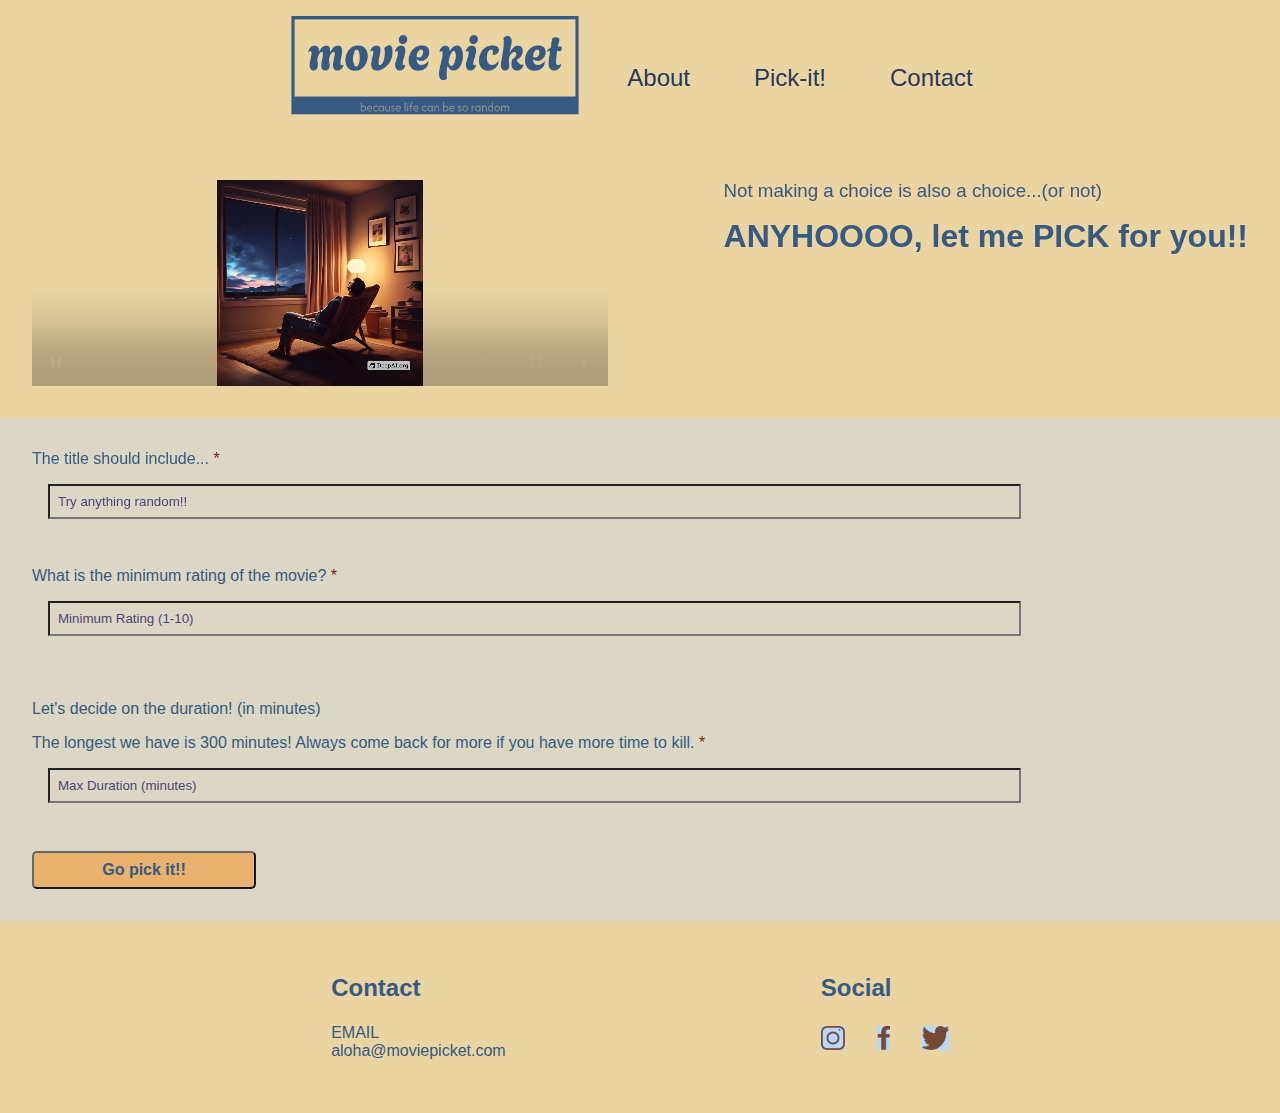
<file: index.html>
<!DOCTYPE html>
<html lang="en">
<head>
    <meta charset="UTF-8">
    <meta name="viewport" content="width=device-width, initial-scale=1.0">
    <title>Movie "P"icket!</title>
    <link rel="stylesheet" href="./styles/styles.css">
    <!-- <script src="main.js" defer></script> -->
</head>
<body>
    <header class="header">
        <nav class="header__navbar">
            <a href="#">
                <img src="./assets/logo2-transparent.png" alt="logo" class="logo" />
            </a>
            <ul class="header__navbar--list">
                <li><a href="./pages/about.html">About</a></li>
                <li><a href="#form">Pick-it!</a></li>
                <li><a href="#contact">Contact</a></li>
            </ul>
        </nav> 
    </header>
    <main class="main">
            <div class="hero">
                <video class="hero__video" autoplay loop muted controls="false">
                    <source src="assets/video.mp4" type="video/mp4">
                    This is supposed to be a video... Unfortunately, your browser does not support it.
                </video>
                <div class="hero__words">
                <h3>Not making a choice is also a choice...(or not)</h3>
                <h1>ANYHOOOO, let me PICK for you!!</h1>
                </div>
            </div> 
            <div>
            <div class="container">
        <section class="form">
                <div>
                    <label for="genre-input" class="form__required form__label">The title should include...</label>
                    <div>
                        <input type="text" id="genre-input" placeholder="Try anything random!!">
                    </div>
                </div>
                <div>
                <label for="rating-input" class="form__label form__required">What is the minimum rating of the movie?</label>
                <input type="text" id="rating-input" placeholder="Minimum Rating (1-10)">
                </div>

                <div>
                    <h4 class="form__label">Let's decide on the duration! (in minutes)</h4>
                    <div>
                        <label for="duration-input" class="form__required">The longest we have is 300 minutes! Always come back for more if you have more time to kill.</label>
                        <div>
                            <input type="text" id="duration-input" placeholder="Max Duration (minutes)">
                        </div>
                    </div>
                </div>
                <button id="random-btn" onclick="getMovieSuggestion()" class="form__button">Go pick it!!</button>
            </div>
        </section>
    </div>
        </div>
    </main> 
    <footer class="contact" id="contact">
        <div class="contact__email">
            <h2>Contact</h2>
            <p class="contact__email--details"><span>EMAIL</span></br>aloha@moviepicket.com</p>
        </div>
        <div>
            <h2>Social</h2>
            <div class="contact__social">
                <img src="./assets/icons/icon-instagram.png" alt="instagram" />
                <img src="./assets/icons/icon-facebook.png" alt="facebook" />
                <img src="./assets/icons/icon-twitter.png" alt="twitter" />
            </div>
        </div>
    </footer>
    <script src="./scripts/index.js"></script>
</body>
</html>
</file>
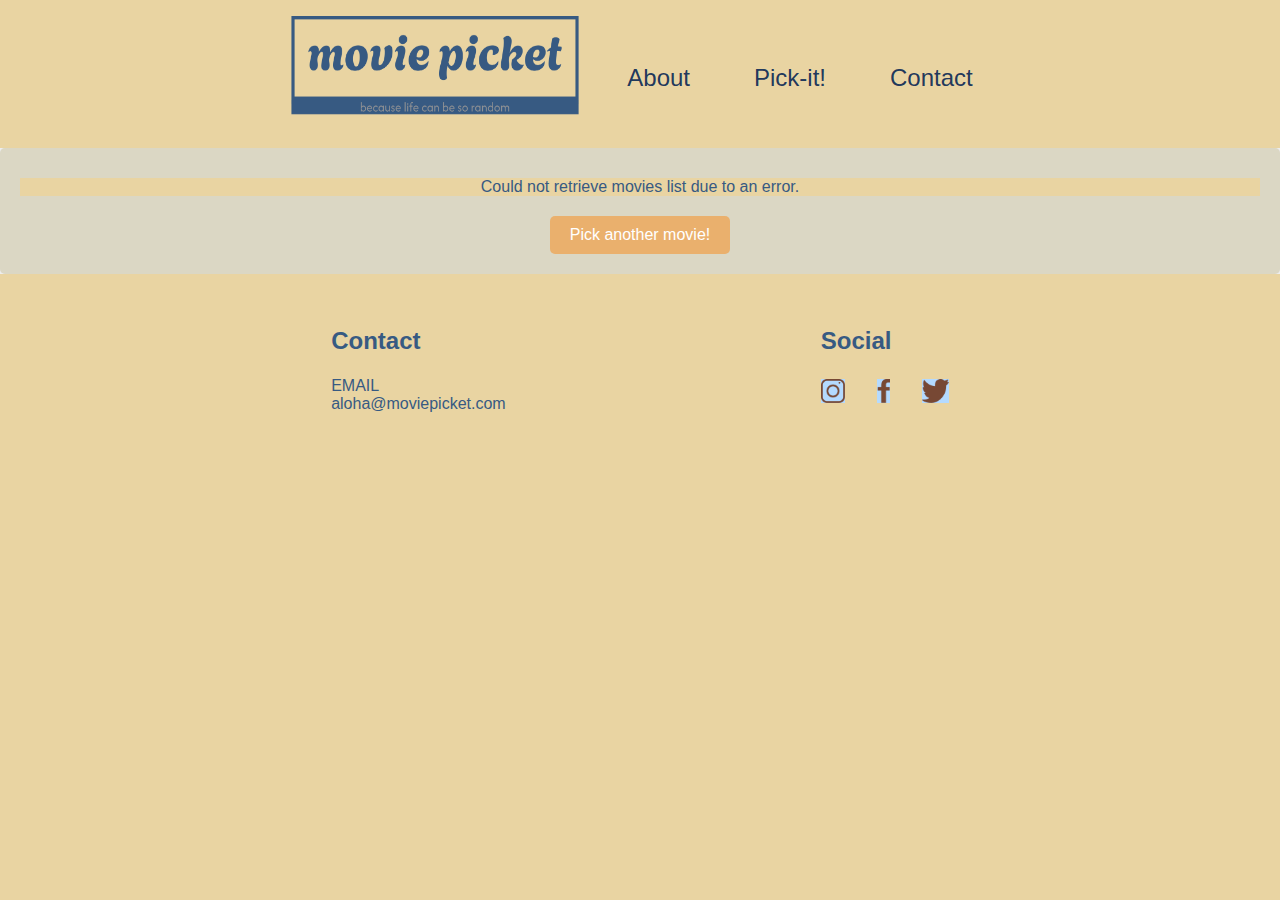
<file: movie.html>
<!DOCTYPE html>
<html lang="en">
<head>
    <meta charset="UTF-8">
    <meta name="viewport" content="width=device-width, initial-scale=1.0">
    <link rel="stylesheet" href="./styles/movie.css">
    <link rel="stylesheet" href="./styles/styles.css">
    <title>Document</title>
   
</head>
<body>
    <header class="header">
        <nav class="header__navbar">
            <a href="#">
                <img src="./assets/logo2-transparent.png" alt="logo" class="logo" />
            </a>
            <ul class="header__navbar--list">
                <li><a href="./pages/about.html">About</a></li>
                <li><a href="./index.html">Pick-it!</a></li>
                <li><a href="#contact">Contact</a></li>
            </ul>
        </nav> 
    </header>
    <div class="container">
    <!-- <div id="movie-details"></div> -->
        <div id="movie-details" class="movie-details"></div>
    <button id="random-btn" class="btn">Pick another movie!</button>
    <script src="./scripts/script.js" ></script>
    </div>
</body>
<footer class="contact" id="contact">
    <div class="contact__email">
        <h2>Contact</h2>
        <p class="contact__email--details"><span>EMAIL</span></br>aloha@moviepicket.com</p>
    </div>
    <div>
        <h2>Social</h2>
        <div class="contact__social">
            <img src="./assets/icons/icon-instagram.png" alt="instagram" />
            <img src="./assets/icons/icon-facebook.png" alt="facebook" />
            <img src="./assets/icons/icon-twitter.png" alt="twitter" />
        </div>
    </div>
</footer>
</html>
</file>
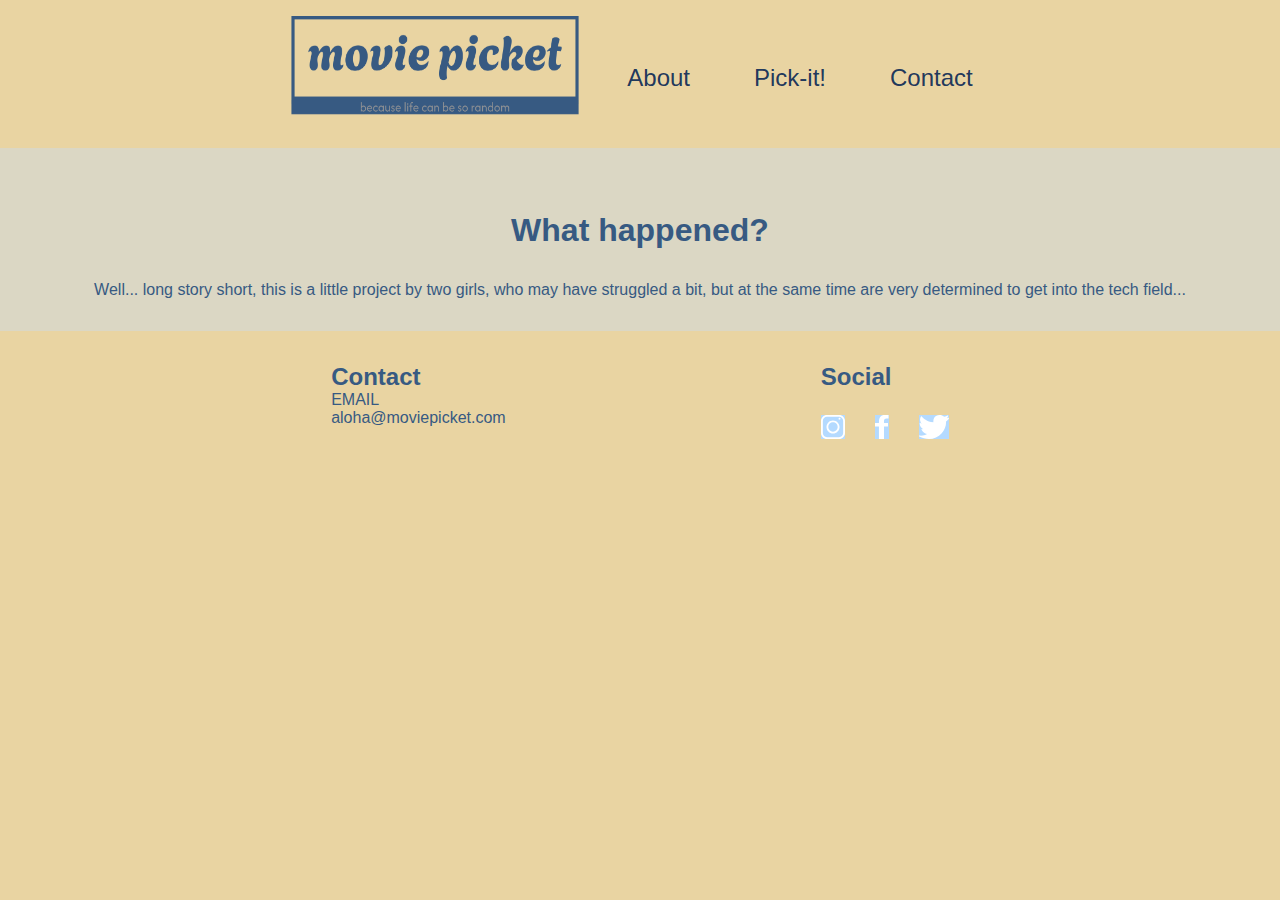
<file: pages/about.html>
<!DOCTYPE html>
<html lang="en">
<head>
    <meta charset="UTF-8">
    <meta name="viewport" content="width=device-width, initial-scale=1.0">
    <title>Movie "P"icket!</title>
    <link rel="stylesheet" href="../styles/styles.css">
</head>
<body>
    <header class="header">
        <nav class="header__navbar">
            <a href="../index.html">
                <img src="../assets/logo2-transparent.png" alt="logo" class="logo" />
            </a>
            <ul class="header__navbar--list">
                <li><a href="#">About</a></li>
                <li><a href="../index.html">Pick-it!</a></li>
                <li><a href="#contact">Contact</a></li>
            </ul>
        </nav> 
    </header>
    <main>
        <section class="about">
            <h1>What happened?</h1>
            <p>Well... long story short, this is a little project by two girls, who may have struggled a bit, but at the same time are very determined to get into the tech field...</p>
        </section>
    </main> 
    <footer class="contact">
        <div>
            <h2>Contact</h2>
            <p class="lines-with-space"><span class="font-color-orange font-size-small">EMAIL</span></br>aloha@moviepicket.com</p>
        </div>
        <div>
            <h2>Social</h2>
            <div class="contact__social">
                <img src="../assets/icons/Icon-instagram.svg" alt="instagram" />
                <img src="../assets/icons/Icon-facebook.svg" alt="facebook" />
                <img src="../assets/icons/Icon-twitter.svg" alt="twitter" />
            </div>
        </div>
    </footer>
    <!-- <script src="js/script.js"></script> -->
</body>
</html>
</file>
<file: styles/styles.css>
* {
  box-sizing: border-box;
  padding: 0px;
  margin: 0px;
  background-color: #e9d4a2;
  font-family: Verdana, Geneva, Tahoma, sans-serif;
  color: #375A82;
}

.logo {
  height: 7rem;
  width: 18rem;
  margin: 1rem;
}

.header {
  position: sticky;
  top: 0;
  width: 100vw;
  text-align: center;
  z-index: 1;
}
@media screen and (min-width: 768px) {
  .header {
    display: flex;
    align-items: center;
  }
}
.header__navbar {
  display: flex;
  flex-direction: column;
  justify-content: space-between;
}
@media screen and (min-width: 768px) {
  .header__navbar {
    flex-direction: row;
    justify-content: flex-start;
    align-items: center;
  }
}
@media screen and (min-width: 1280px) {
  .header__navbar {
    margin-left: auto;
    margin-right: auto;
  }
}
.header__navbar--list {
  display: flex;
  justify-content: space-around;
  list-style-type: none;
}
@media screen and (min-width: 768px) {
  .header__navbar--list {
    padding-top: 0.5rem;
  }
}
.header__navbar--list li {
  width: 50vw;
  padding: 0 2rem 0 2rem;
}
@media screen and (min-width: 768px) {
  .header__navbar--list li {
    width: auto;
  }
}
.header__navbar--list a {
  text-decoration: none;
  color: rgba(6, 36, 83, 0.901);
  font-size: 1.5rem;
  font-weight: 400;
}
.header__navbar--list a:hover {
  color: rgb(45, 12, 175);
  background-color: rgb(200, 146, 225);
}

.contact {
  display: flex;
  justify-content: flex-start;
  flex-direction: column;
  align-items: baseline;
  flex-wrap: wrap;
  padding: 2rem;
  gap: 1rem;
}
.contact__email {
  height: 8rem;
  display: flex;
  flex-direction: column;
  justify-content: space-evenly;
}
.contact__social {
  display: flex;
  justify-content: space-between;
  align-items: auto;
  width: 8rem;
  height: 3rem;
  padding-top: 1.5rem;
  gap: 1rem;
}
.contact__social img {
  width: auto;
  height: auto;
  filter: hue-rotate(164deg);
}
@media screen and (min-width: 768px) {
  .contact {
    flex-direction: row;
    justify-content: space-evenly;
  }
}

.hero {
  display: flex;
  justify-content: space-between;
  width: 100%;
  height: 30vh;
}
.hero__video {
  height: 100%;
  padding: 2rem;
}
@media screen and (min-width: 768px) {
  .hero__video {
    width: 50%;
  }
}
.hero__video::-webkit-media-controls-timeline {
  display: none;
}
.hero__video::-webkit-media-controls-current-time-display {
  display: none;
}
.hero__video::-webkit-media-controls-time-remaining-display {
  display: none;
}
.hero__words {
  padding: 2rem;
}
.hero__words h3 {
  padding-bottom: 1rem;
  font-weight: 400;
}
.hero__words h1 {
  font-size: 2rem;
}

.form {
  padding: 2rem;
  background-color: rgb(219, 215, 196);
  width: 100%;
  display: flex;
  flex-direction: column;
}
.form > div {
  margin-bottom: 2rem;
}
.form * {
  background-color: rgb(219, 215, 196);
}
.form input {
  width: 80%;
  padding: 0.5rem;
  margin: 1rem;
  background-color: rgb(219, 215, 196);
}
@media screen and (min-width: 1280px) {
  .form input {
    width: 80%;
  }
}
.form__label {
  font-size: 1rem;
  font-weight: 400;
  margin: 1rem 0 1rem 0;
}
.form__required::after {
  content: " *";
  color: rgb(146, 15, 15);
}
.form__button {
  width: 14rem;
  padding: 0.5rem 2rem 0.5rem 2rem;
  font-weight: 600;
  font-size: 1rem;
  background-color: rgb(234, 176, 109);
  border-color: rgb(106, 102, 101);
  border-radius: 5px;
}

::-moz-selection {
  color: rgb(77, 69, 121);
  opacity: 1;
}

::-moz-placeholder {
  color: rgb(77, 69, 121);
  opacity: 1;
}

::placeholder, ::selection {
  color: rgb(77, 69, 121);
  opacity: 1;
}

.about {
  padding: 2rem;
  background-color: rgb(219, 215, 196);
  text-align: center;
}
.about * {
  background-color: rgb(219, 215, 196);
}
.about h1 {
  padding: 2rem;
}/*# sourceMappingURL=styles.css.map */
</file>
<file: styles/movie.css>
body {
  font-family: "Arial, sans-serif";
  background-color: #f4f4f4;
  color: #333;
  margin: 0;
  padding: 0;
}

.container {
  max-width: 100%;
  padding: 20px;
  background-color: rgb(219, 215, 196);
  box-shadow: 0 0 10px rgba(0, 0, 0, 0.1);
  border-radius: 5px;
  text-align: center;
}

.movie-details {
  margin-bottom: 20px;
}
.movie-details h2 {
  color: #375a82;
}
.movie-details p {
  margin: 10px 0;
}
.movie-details img {
  max-width: 100%;
  border-radius: 5px;
}

.btn {
  display: inline-block;
  background-color: rgb(234, 176, 109);
  color: #fff;
  padding: 10px 20px;
  border: none;
  border-radius: 5px;
  cursor: pointer;
  text-align: center;
  text-decoration: none;
  font-size: 16px;
  transition: background-color 0.3s ease;
}
.btn:hover {
  background-color: rgb(234, 176, 109);
}/*# sourceMappingURL=movie.css.map */
</file>
